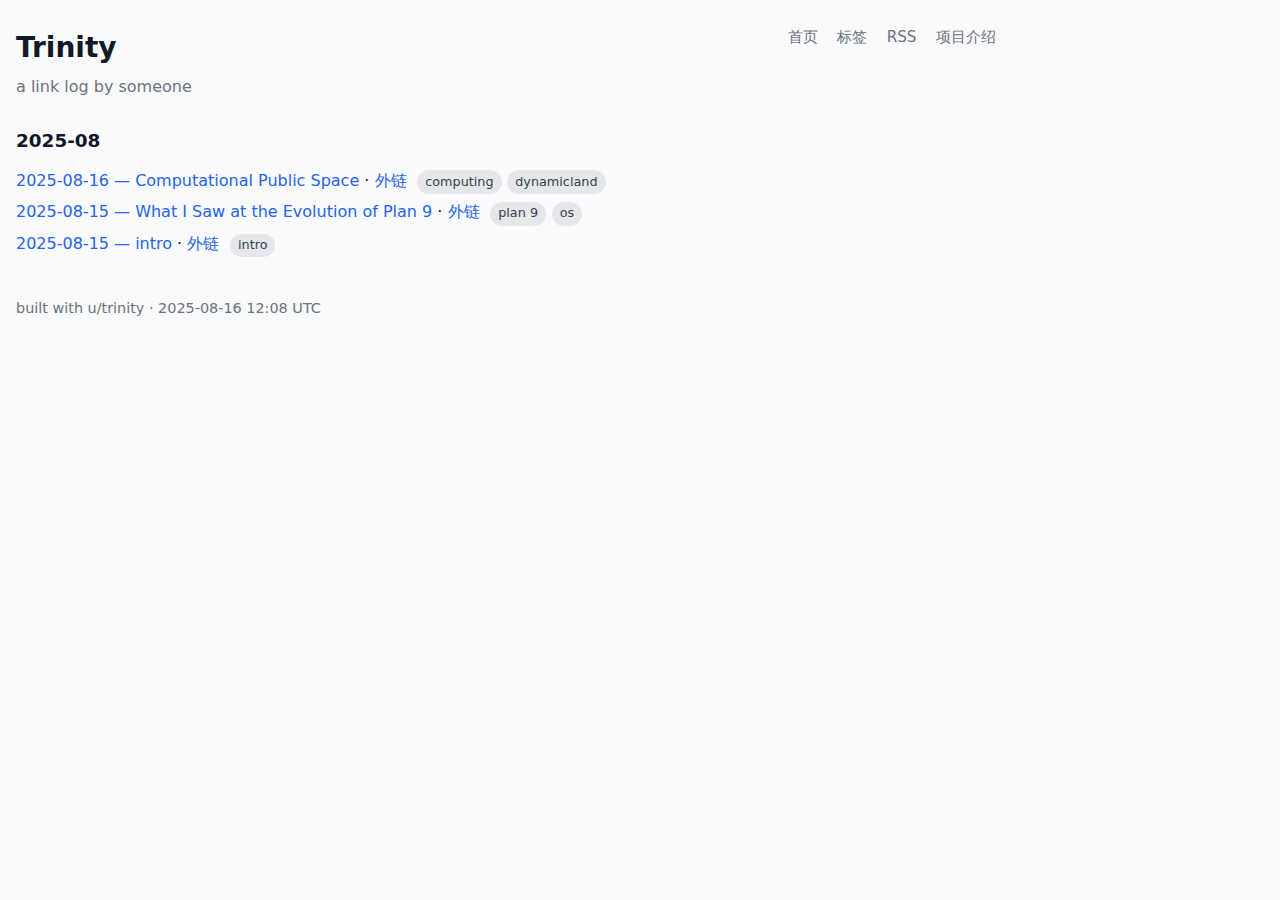
<file: index.html>
<!doctype html>
<meta charset="utf-8">
<title>首页 — Trinity</title>
<meta name="viewport" content="width=device-width, initial-scale=1">
<link rel="alternate" type="application/rss+xml" title="Trinity RSS" href="https://zeyi2.github.io/trinity/feed.xml">
<link rel="stylesheet" href="./style.css">
<div class="container">
  <header>
    <div class="brand">
      <h1><a href="./index.html" style="color:inherit;text-decoration:none">Trinity</a></h1>
      <p>a link log by someone</p>
    </div>
    <nav>
      <a href="./index.html">首页</a>
      <a href="./tags/index.html">标签</a>
      <a href="https://zeyi2.github.io/trinity/feed.xml">RSS</a>
      <a href="./posts/intro.html">项目介绍</a>
    </nav>
  </header>
<div class="post-list">
<h2 class="post-month" data-month="2025-08">2025-08</h2>
<div class="post-item"><a href="posts/dynamicland.html">2025-08-16 — Computational Public Space</a> &middot; <a href="https://dynamicland.org/2024/Computational_Public_Space/" target="_blank" rel="noopener">外链</a> <span class="badge">computing</span><span class="badge">dynamicland</span></div>
<div class="post-item"><a href="posts/plan9.html">2025-08-15 — What I Saw at the Evolution of Plan 9</a> &middot; <a href="https://adi.onl/oral.pdf" target="_blank" rel="noopener">外链</a> <span class="badge">plan 9</span><span class="badge">os</span></div>
<div class="post-item"><a href="posts/intro.html">2025-08-15 — intro</a> &middot; <a href="https://zeyi2.github.io/trinity" target="_blank" rel="noopener">外链</a> <span class="badge">intro</span></div>
</div>
  <footer>
    built with u/trinity · 2025-08-16 12:08 UTC
  </footer>
</div>
</file>
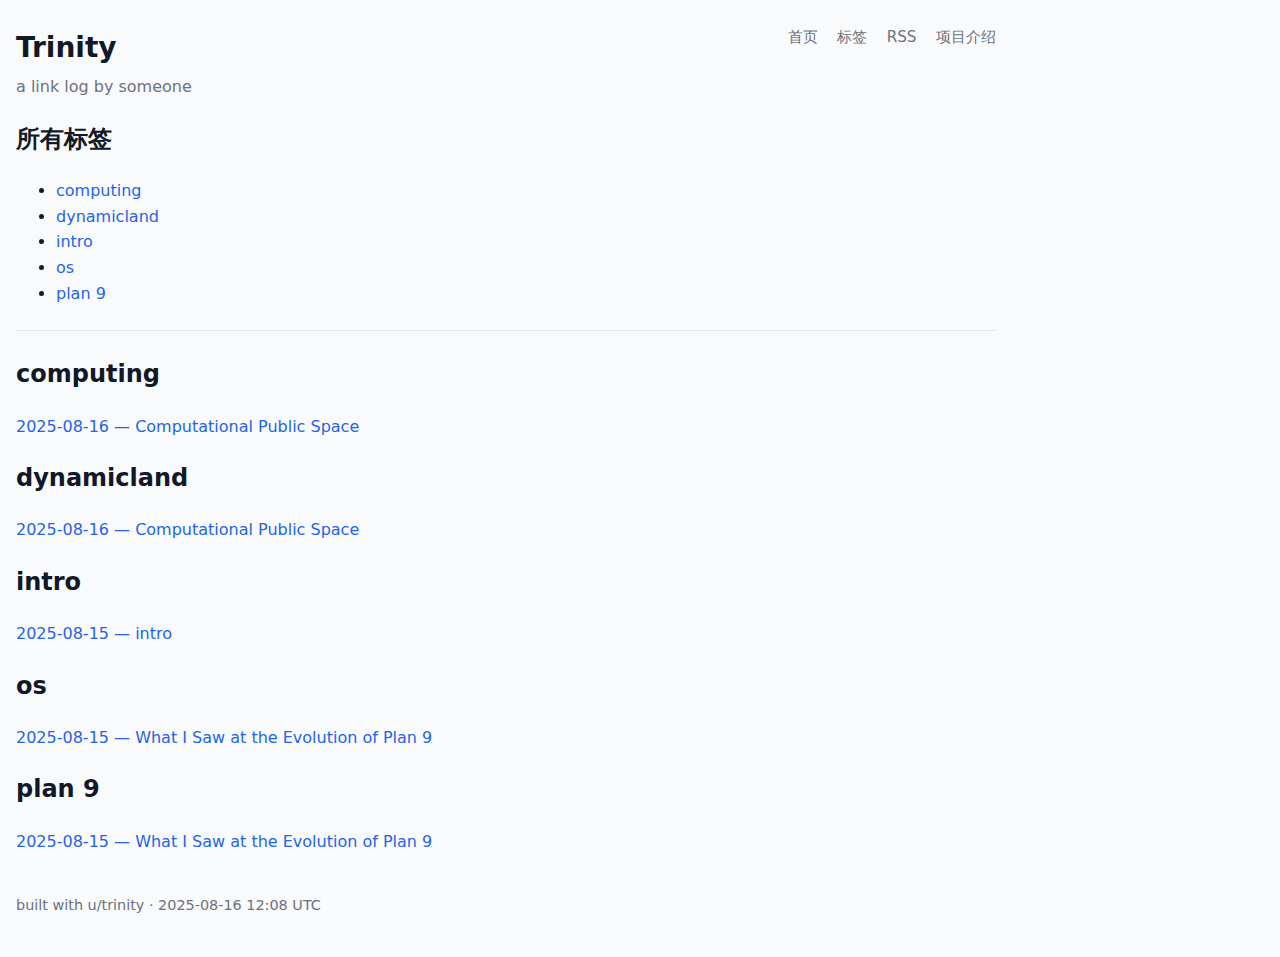
<file: tags/index.html>
<!doctype html>
<meta charset="utf-8">
<title>标签 — Trinity</title>
<meta name="viewport" content="width=device-width, initial-scale=1">
<link rel="alternate" type="application/rss+xml" title="Trinity RSS" href="https://zeyi2.github.io/trinity/feed.xml">
<link rel="stylesheet" href="../style.css">
<div class="container">
  <header>
    <div class="brand">
      <h1><a href="../index.html" style="color:inherit;text-decoration:none">Trinity</a></h1>
      <p>a link log by someone</p>
    </div>
    <nav>
      <a href="../index.html">首页</a>
      <a href="../tags/index.html">标签</a>
      <a href="https://zeyi2.github.io/trinity/feed.xml">RSS</a>
      <a href="../posts/intro.html">项目介绍</a>
    </nav>
  </header>
<h2>所有标签</h2><ul>
<li><a href="index.html#computing">computing</a></li>
<li><a href="index.html#dynamicland">dynamicland</a></li>
<li><a href="index.html#intro">intro</a></li>
<li><a href="index.html#os">os</a></li>
<li><a href="index.html#plan 9">plan 9</a></li>
</ul><hr>
<h2 id="computing">computing</h2>
<div class="post-item"><a href="../posts/dynamicland.html">2025-08-16 — Computational Public Space
</a></div>
<h2 id="dynamicland">dynamicland</h2>
<div class="post-item"><a href="../posts/dynamicland.html">2025-08-16 — Computational Public Space
</a></div>
<h2 id="intro">intro</h2>
<div class="post-item"><a href="../posts/intro.html">2025-08-15 — intro
</a></div>
<h2 id="os">os</h2>
<div class="post-item"><a href="../posts/plan9.html">2025-08-15 — What I Saw at the Evolution of Plan 9
</a></div>
<h2 id="plan 9">plan 9</h2>
<div class="post-item"><a href="../posts/plan9.html">2025-08-15 — What I Saw at the Evolution of Plan 9
</a></div>
  <footer>
    built with u/trinity · 2025-08-16 12:08 UTC
  </footer>
</div>
</file>
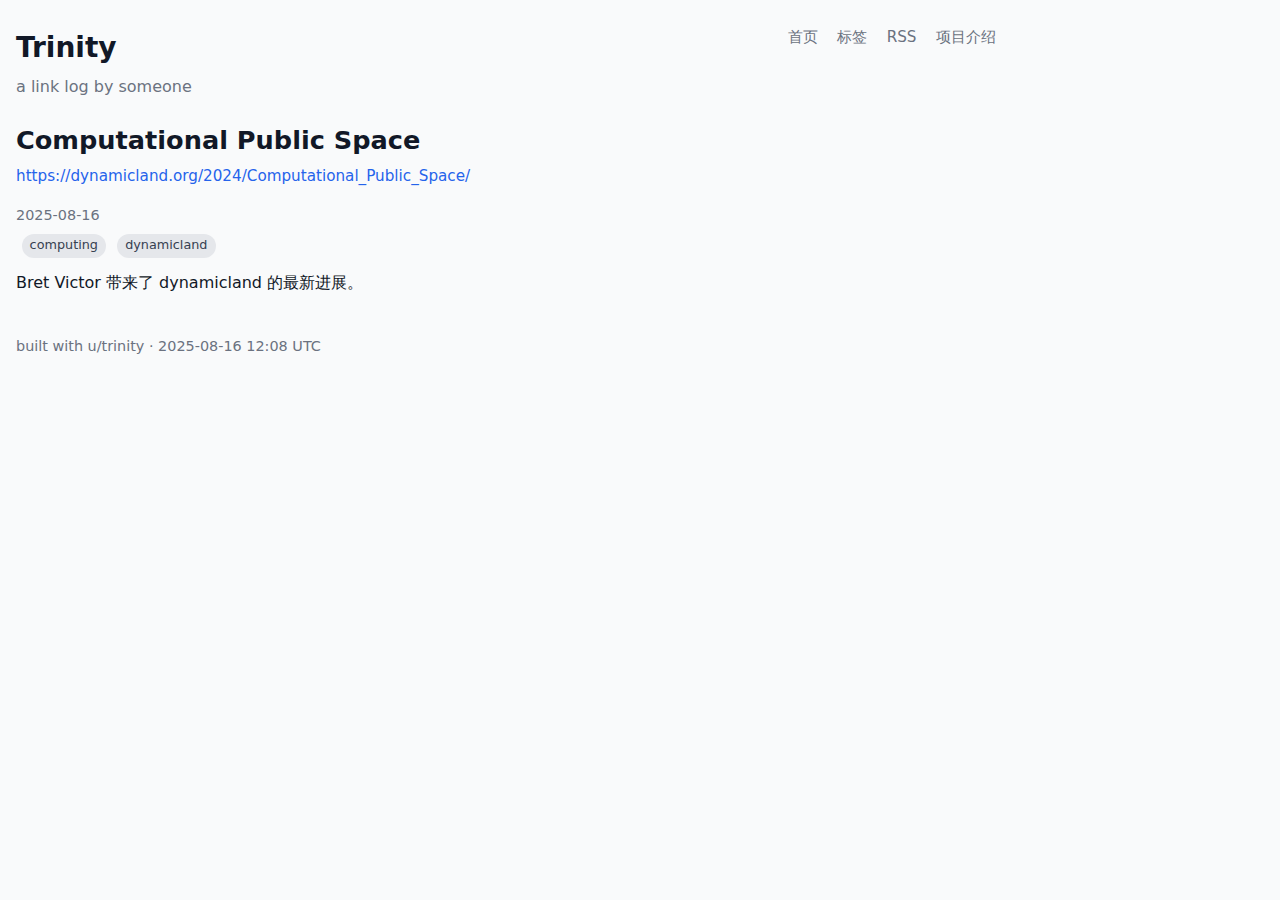
<file: posts/dynamicland.html>
<!doctype html>
<meta charset="utf-8">
<title>Computational Public Space — Trinity</title>
<meta name="viewport" content="width=device-width, initial-scale=1">
<link rel="alternate" type="application/rss+xml" title="Trinity RSS" href="https://zeyi2.github.io/trinity/feed.xml">
<link rel="stylesheet" href="../style.css">
<div class="container">
  <header>
    <div class="brand">
      <h1><a href="../index.html" style="color:inherit;text-decoration:none">Trinity</a></h1>
      <p>a link log by someone</p>
    </div>
    <nav>
      <a href="../index.html">首页</a>
      <a href="../tags/index.html">标签</a>
      <a href="https://zeyi2.github.io/trinity/feed.xml">RSS</a>
      <a href="../posts/intro.html">项目介绍</a>
    </nav>
  </header>
<article><h1>Computational Public Space</h1>
<div class="ext"><a href="https://dynamicland.org/2024/Computational_Public_Space/" target="_blank" rel="noopener">https://dynamicland.org/2024/Computational_Public_Space/</a></div>
<div class="meta">2025-08-16</div>
<div class="tags"><span class="badge">computing</span><span class="badge">dynamicland</span></div>
<p>Bret Victor 带来了 dynamicland 的最新进展。</p>
</article>
  <footer>
    built with u/trinity · 2025-08-16 12:08 UTC
  </footer>
</div>
</file>
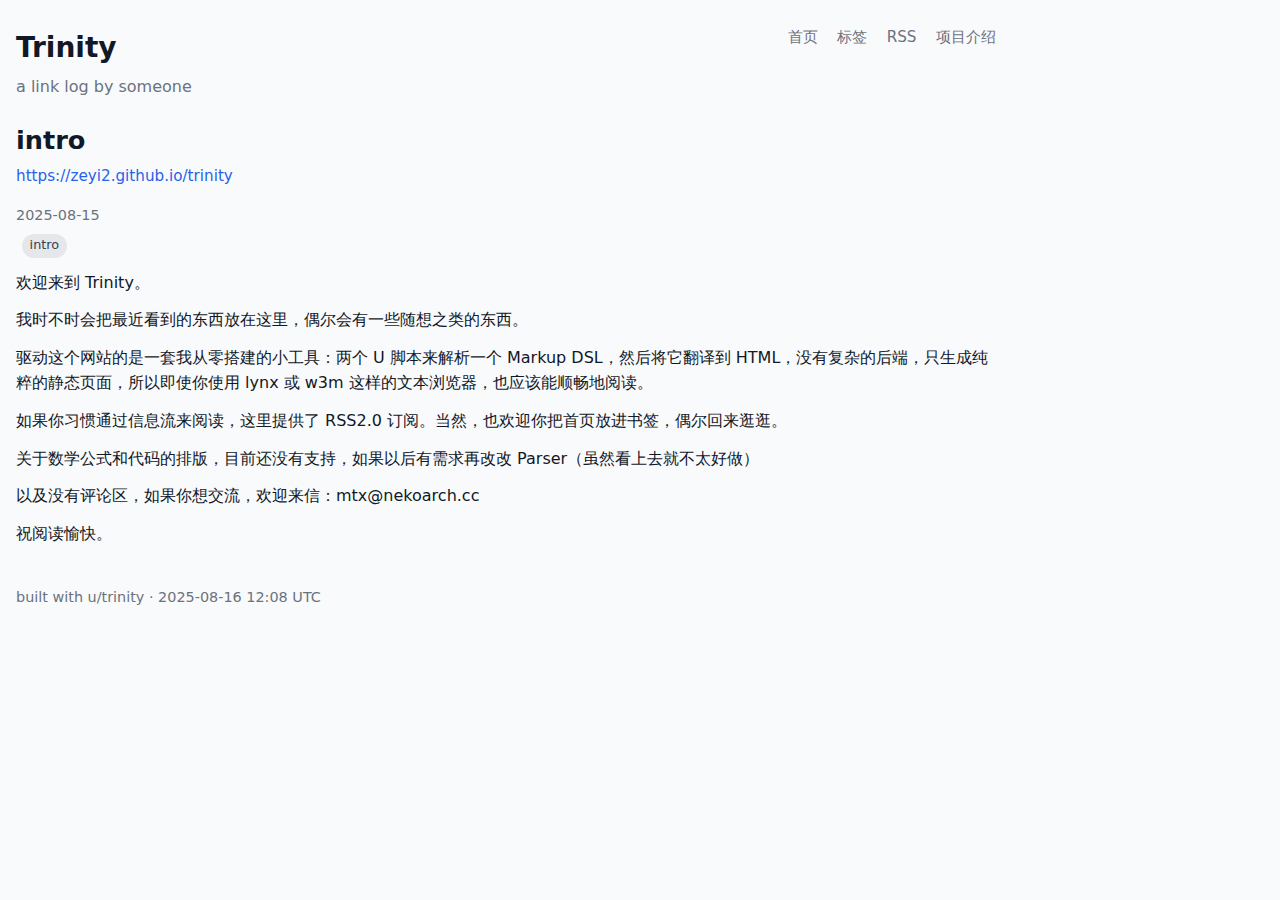
<file: posts/intro.html>
<!doctype html>
<meta charset="utf-8">
<title>intro — Trinity</title>
<meta name="viewport" content="width=device-width, initial-scale=1">
<link rel="alternate" type="application/rss+xml" title="Trinity RSS" href="https://zeyi2.github.io/trinity/feed.xml">
<link rel="stylesheet" href="../style.css">
<div class="container">
  <header>
    <div class="brand">
      <h1><a href="../index.html" style="color:inherit;text-decoration:none">Trinity</a></h1>
      <p>a link log by someone</p>
    </div>
    <nav>
      <a href="../index.html">首页</a>
      <a href="../tags/index.html">标签</a>
      <a href="https://zeyi2.github.io/trinity/feed.xml">RSS</a>
      <a href="../posts/intro.html">项目介绍</a>
    </nav>
  </header>
<article><h1>intro</h1>
<div class="ext"><a href="https://zeyi2.github.io/trinity" target="_blank" rel="noopener">https://zeyi2.github.io/trinity</a></div>
<div class="meta">2025-08-15</div>
<div class="tags"><span class="badge">intro</span></div>
<p>欢迎来到 Trinity。</p>
<p>我时不时会把最近看到的东西放在这里，偶尔会有一些随想之类的东西。</p>
<p>驱动这个网站的是一套我从零搭建的小工具：两个 U 脚本来解析一个 Markup DSL，然后将它翻译到 HTML，没有复杂的后端，只生成纯粹的静态页面，所以即使你使用 lynx 或 w3m 这样的文本浏览器，也应该能顺畅地阅读。</p>
<p>如果你习惯通过信息流来阅读，这里提供了 RSS2.0 订阅。当然，也欢迎你把首页放进书签，偶尔回来逛逛。</p>
<p>关于数学公式和代码的排版，目前还没有支持，如果以后有需求再改改 Parser（虽然看上去就不太好做）</p>
<p>以及没有评论区，如果你想交流，欢迎来信：mtx@nekoarch.cc</p>
<p>祝阅读愉快。</p>
</article>
  <footer>
    built with u/trinity · 2025-08-16 12:08 UTC
  </footer>
</div>
</file>
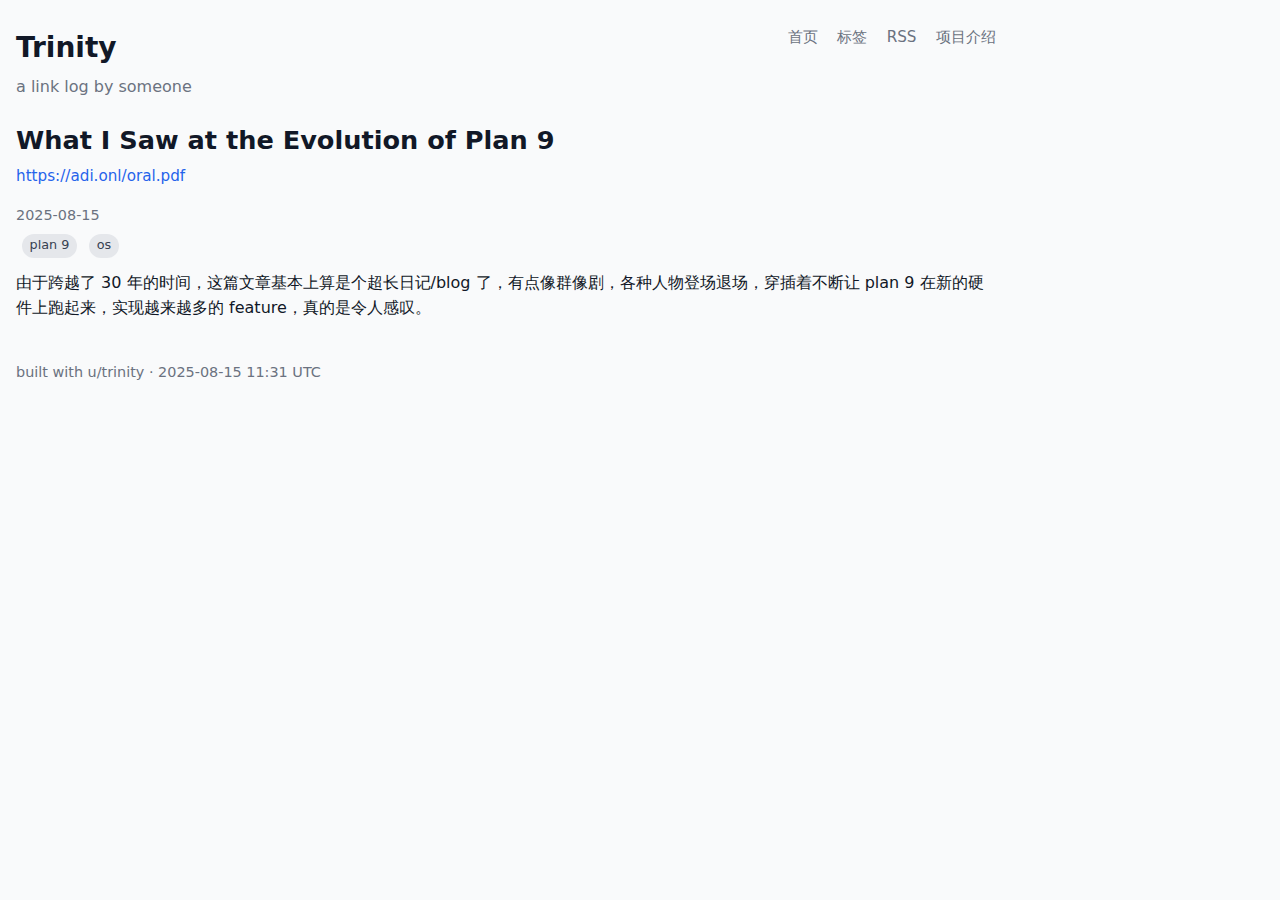
<file: posts/plan9.html>
<!doctype html>
<meta charset="utf-8">
<title>What I Saw at the Evolution of Plan 9 — Trinity</title>
<meta name="viewport" content="width=device-width, initial-scale=1">
<link rel="alternate" type="application/rss+xml" title="Trinity RSS" href="https://zeyi2.github.io/trinity/feed.xml">
<link rel="stylesheet" href="../style.css">
<div class="container">
  <header>
    <div class="brand">
      <h1><a href="../index.html" style="color:inherit;text-decoration:none">Trinity</a></h1>
      <p>a link log by someone</p>
    </div>
    <nav>
      <a href="../index.html">首页</a>
      <a href="../tags/index.html">标签</a>
      <a href="https://zeyi2.github.io/trinity/feed.xml">RSS</a>
      <a href="../posts/intro.html">项目介绍</a>
    </nav>
  </header>
<article><h1>What I Saw at the Evolution of Plan 9</h1>
<div class="ext"><a href="https://adi.onl/oral.pdf" target="_blank" rel="noopener">https://adi.onl/oral.pdf</a></div>
<div class="meta">2025-08-15</div>
<div class="tags"><span class="badge">plan 9</span><span class="badge">os</span></div>
<p>由于跨越了 30 年的时间，这篇文章基本上算是个超长日记/blog 了，有点像群像剧，各种人物登场退场，穿插着不断让 plan 9 在新的硬件上跑起来，实现越来越多的 feature，真的是令人感叹。</p>
</article>
  <footer>
    built with u/trinity · 2025-08-15 11:31 UTC
  </footer>
</div>
</file>
<file: style.css>
:root { --fg:#111827; --bg:#f9fafb; --muted:#6b7280; --link:#2563eb; --ring:#e5e7eb; }
* { box-sizing: border-box; }
html,body{ margin:0; padding:0; background:var(--bg); color:var(--fg); font:16px/1.6 system-ui,-apple-system,Segoe UI,Roboto,"Noto Sans","Helvetica Neue",Arial,"Apple Color Emoji","Segoe UI Emoji"; }
a{ color:var(--link); text-decoration:none; }
a:hover{ text-decoration:underline; }
/* Left-aligned content: no centered auto margins */
.container{ max-width: 980px; width: calc(100% - 2rem); margin: 1.5rem 0 2rem 1rem; }
header{ margin-bottom:1.25rem; display:flex; align-items:flex-start; justify-content:space-between; gap:1rem; }
.brand{ flex:1 1 auto; }
header h1{ font-size:1.75rem; margin:.1rem 0; }
header p{ color:var(--muted); margin:.25rem 0 0 0; }
nav{ white-space:nowrap; }
nav a{ margin-left:.9rem; font-size:.95rem; color:var(--muted); }
nav a:first-child{ margin-left:0; }
footer{ margin:2.5rem 0; color:var(--muted); font-size:.9rem; }
/* index list */
.post-list h2{ margin:1.6rem 0 .8rem 0; font-size:1.15rem; color:#0f172a; }
.post-month{ scroll-margin-top: 85px; }
.post-item{ margin:.35rem 0; }
.badge{ display:inline-block; padding:.1rem .5rem; border-radius:999px; background:#e5e7eb; color:#374151; font-size:.8rem; margin-left:.35rem; }
.meta{ color:var(--muted); font-size:.9rem; }
article h1{ font-size:1.6rem; margin:.2rem 0 .2rem 0; }
article .ext{ font-size:.95rem; margin: .2rem 0 1rem 0; }
article .tags{ margin-top: .25rem; }
article .tags .badge{ margin-right:.35rem; }
article p{ margin:.75rem 0; }
hr{ border:0; border-top:1px solid #e5e7eb; margin:1.5rem 0; }
</file>
